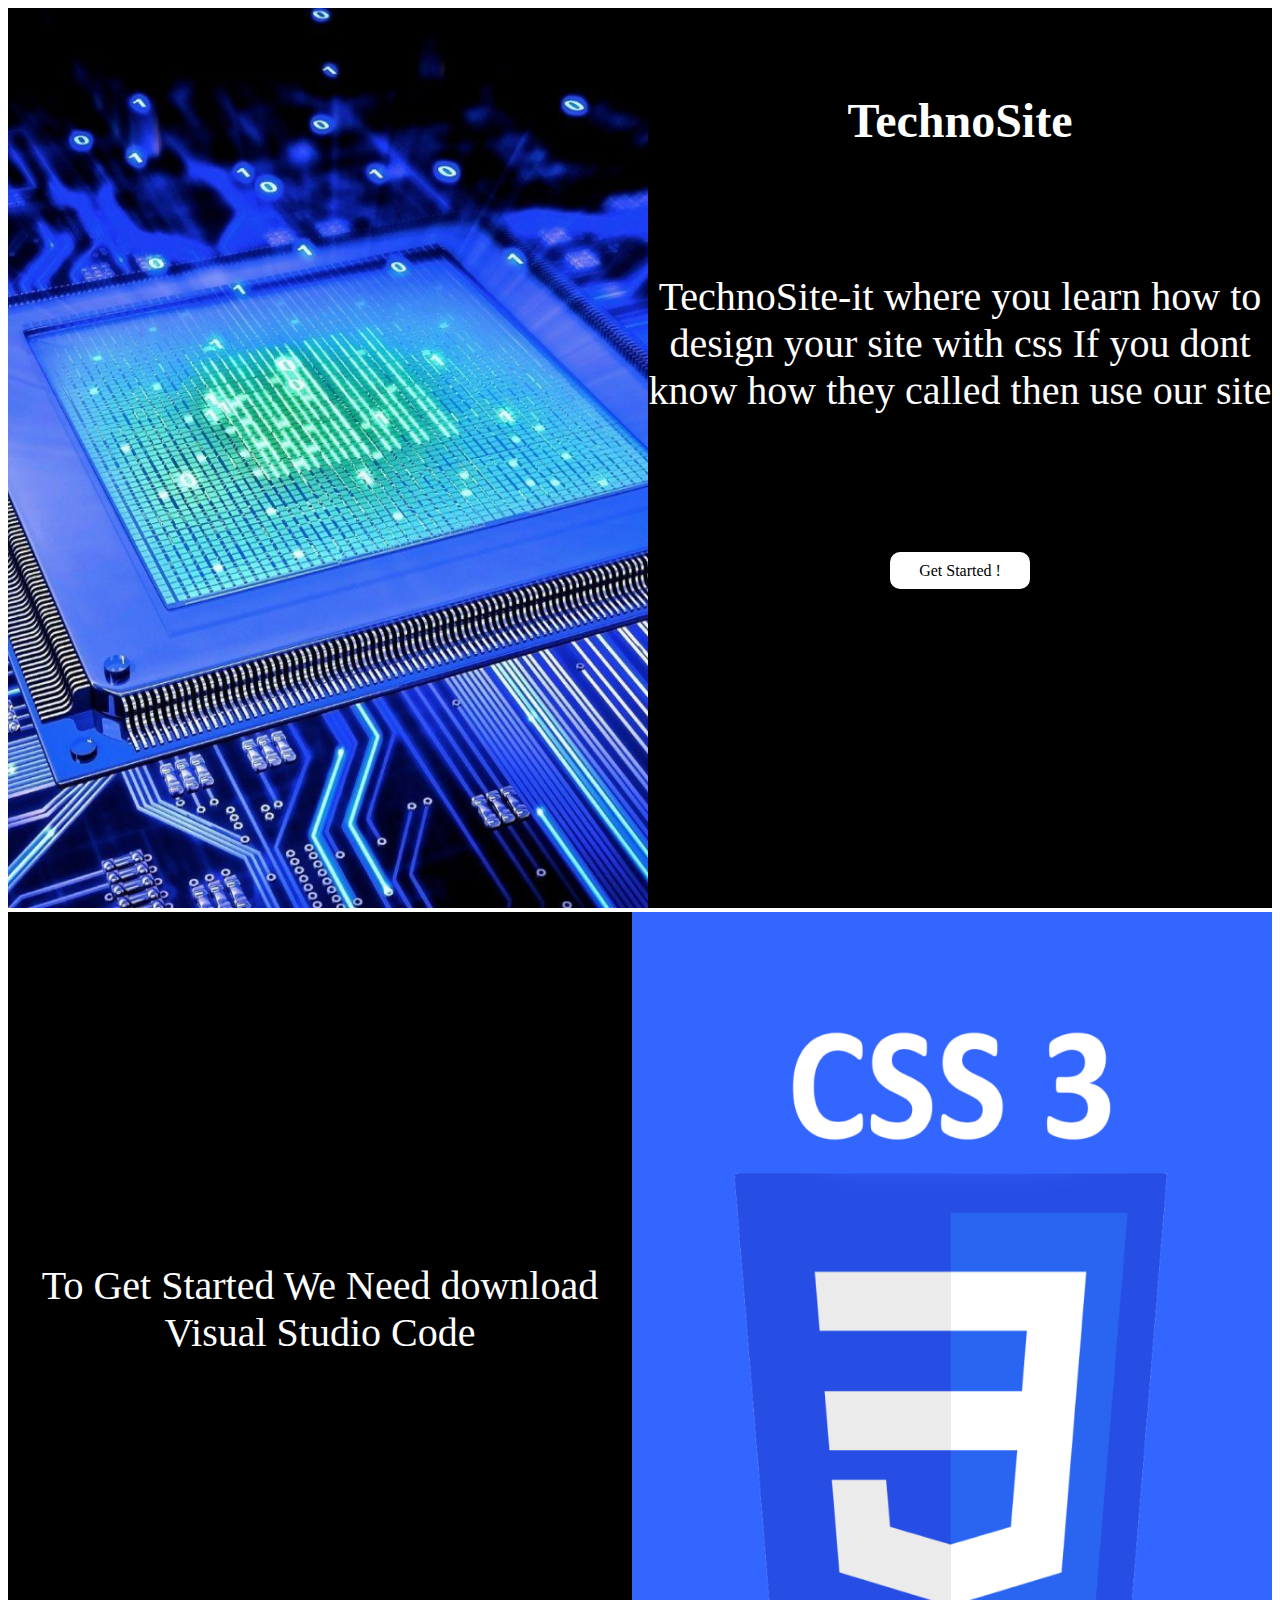
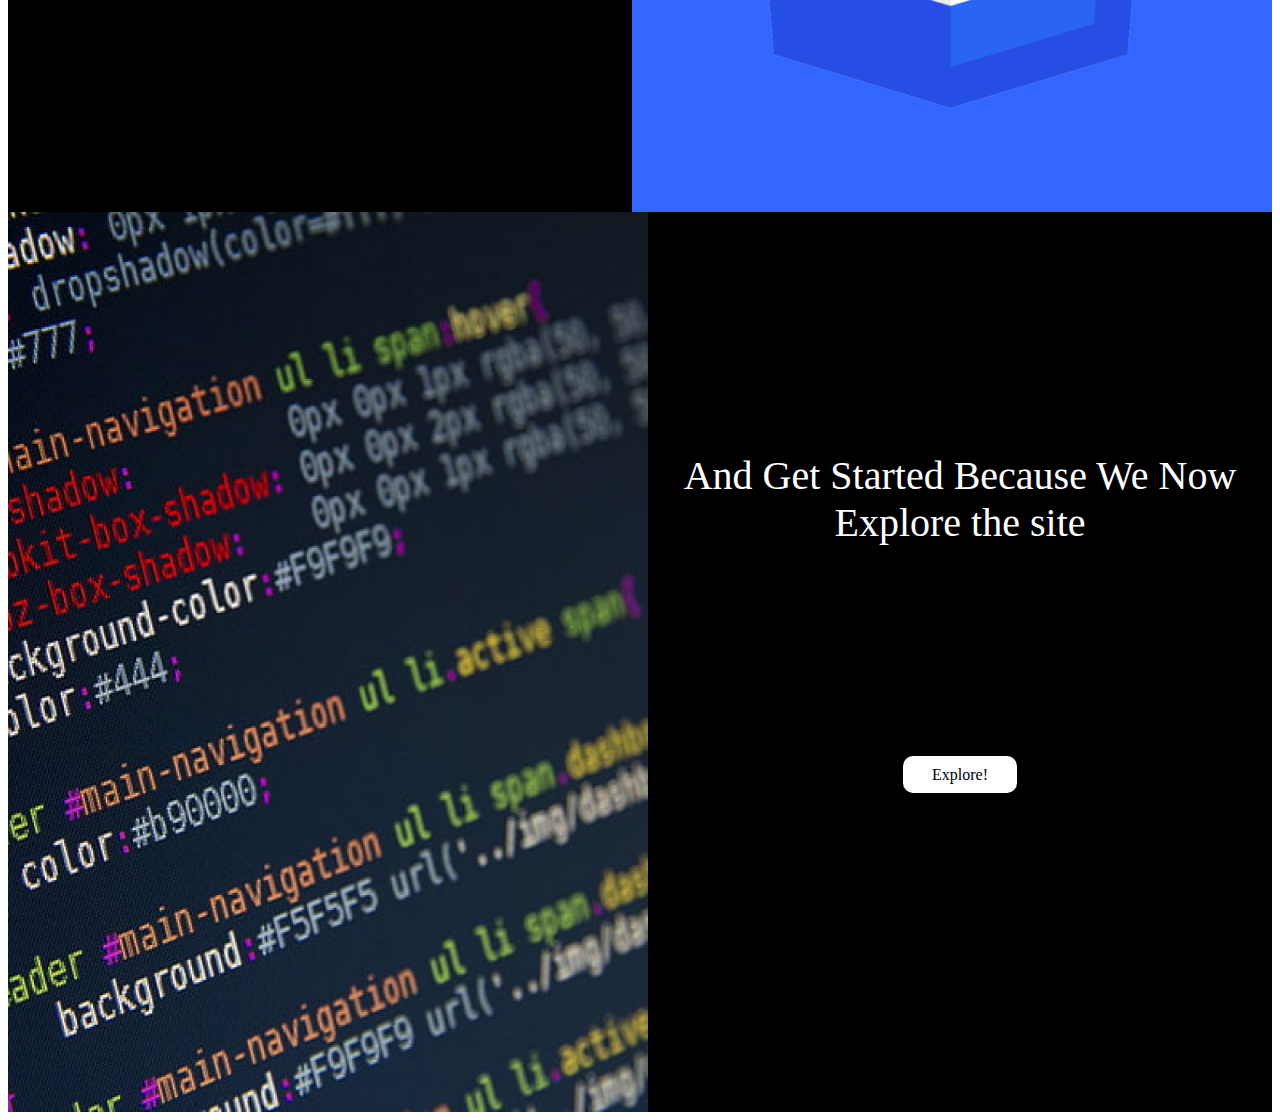
<file: index.html>
<!DOCTYPE html>
<html lang="en">
<head>
    <meta charset="UTF-8">
    <meta http-equiv="X-UA-Compatible" content="IE=edge">
    <meta name="viewport" content="width=device-width, initial-scale=1.0">
    <title>Document</title>
    <link href="https://cdn.jsdelivr.net/npm/bootstrap@5.3.0-alpha1/dist/css/bootstrap.min.css" rel="stylesheet" integrity="sha384-GLhlTQ8iRABdZLl6O3oVMWSktQOp6b7In1Zl3/Jr59b6EGGoI1aFkw7cmDA6j6gD" crossorigin="anonymous">
    <link rel="stylesheet" href="style.css">
</head>
<body>

    <div class="section-1">
        <div class="image_container">
            <img src="image3.png" class="hello_image">
        </div>
        <div class="hello_words_container">
            <div class="hello_words">
                <div class="main_container">
                    <h1 class="descp">TechnoSite</h1>
                </div>
                <div class="descp_container">
                    <p class="site_descp">TechnoSite-it where you learn
                    how to design your site with css
                    If you dont know how  
                    they called then use our site </p>
                </div>
                
            </div>
            <div class="hello_button">
                <div class="button_container">
                    <a href="#section-2">Get Started !</a>
                </div>
            </div>
        </div>
    </div>

    <div class="section-2" id="section-2">
        <div class="hello_words_container">
            <div class="hello_words">
                <div class="descp_container">
                    <p class="site_descp1">To Get Started We Need
                        download Visual Studio 
                        Code</p>
                </div>
            </div>
        </div>
        <div class="image_container">
            <img src="image1.png" class="hello_image">
        </div>
    </div>
    <div class="section-3" id="section-3">
        <div class="image_container">
            <img src="image2.png" class="hello_image">
        </div>
        <div class="hello_words_container">
            <div class="hello_words">
                <div class="descp_container">
                    <p class="site_descp2">And Get Started
                        Because We Now
                        Explore the site</p>
                </div>
            </div>
            <div class="hello_button">
                <div class="button_container">
                    <a href="index3.html">Explore!</a>
                </div>
            </div>
        </div>
    </div>
    <script src="https://cdn.jsdelivr.net/npm/bootstrap@5.3.0-alpha1/dist/js/bootstrap.bundle.min.js" integrity="sha384-w76AqPfDkMBDXo30jS1Sgez6pr3x5MlQ1ZAGC+nuZB+EYdgRZgiwxhTBTkF7CXvN" crossorigin="anonymous"></script>
</body>
</html>
</file>
<file: style.css>
html
{
    scroll-behavior: smooth;
}
.section-1
{
    display: flex;
}
.hello_image
{
    height: 100vh;
    width: 50vw;
}
.hello_words_container
{
    height: 100vh;
    width: 50vw;
    background-color: black;
}
.hello_words
{
    height: 50%;
    width: 100%;
    display: flex;
    flex-direction: column;

}
.main_container
{
    height: 50%;
    width: 100%;
    display: flex;
    justify-content: center;
    align-items: center;
}
.descp
{
    font-size: 3em;
    text-align: center;
    color: white;
    font-family: 'Offside';
}
.descp_container
{
    height: 50%;
    width: 100%;
}
.site_descp
{
    font-size: 2.5em;
    text-align: center;
    color: white;
    font-family: 'Offside';
}
.hello_button
{
    height: 50%;
    width: 100%;
}
.button_container
{
    width: 100%;
    height: 50%;
    display: flex;
    justify-content: center;
    align-items: center;
}
a
{
    color:black;
    text-decoration: none;
    padding:0.6em 1.8em;
    background-color: white;
    border-radius: 10px;
    font-family: 'Offside';
}

.section-2
{
    width: 100%;
    height: 100vh;
    display: flex;
    justify-content:start;
}




a:hover
{
    background-color: lightgrey;
}
.site_descp1{
    font-size: 2.5em;
    text-align: center;
    color: white;
    font-family: 'Offside';
    position: relative;
    bottom:-310px;
}
.section-3{
    width: 100%;
    height: 100vh;
    display: flex;
    justify-content:flex-end;
}
.site_descp2{
    font-size: 2.5em;
    text-align: center;
    color: white;
    font-family: 'Offside';
    position: relative;
    bottom:-200px;
}
</file>
